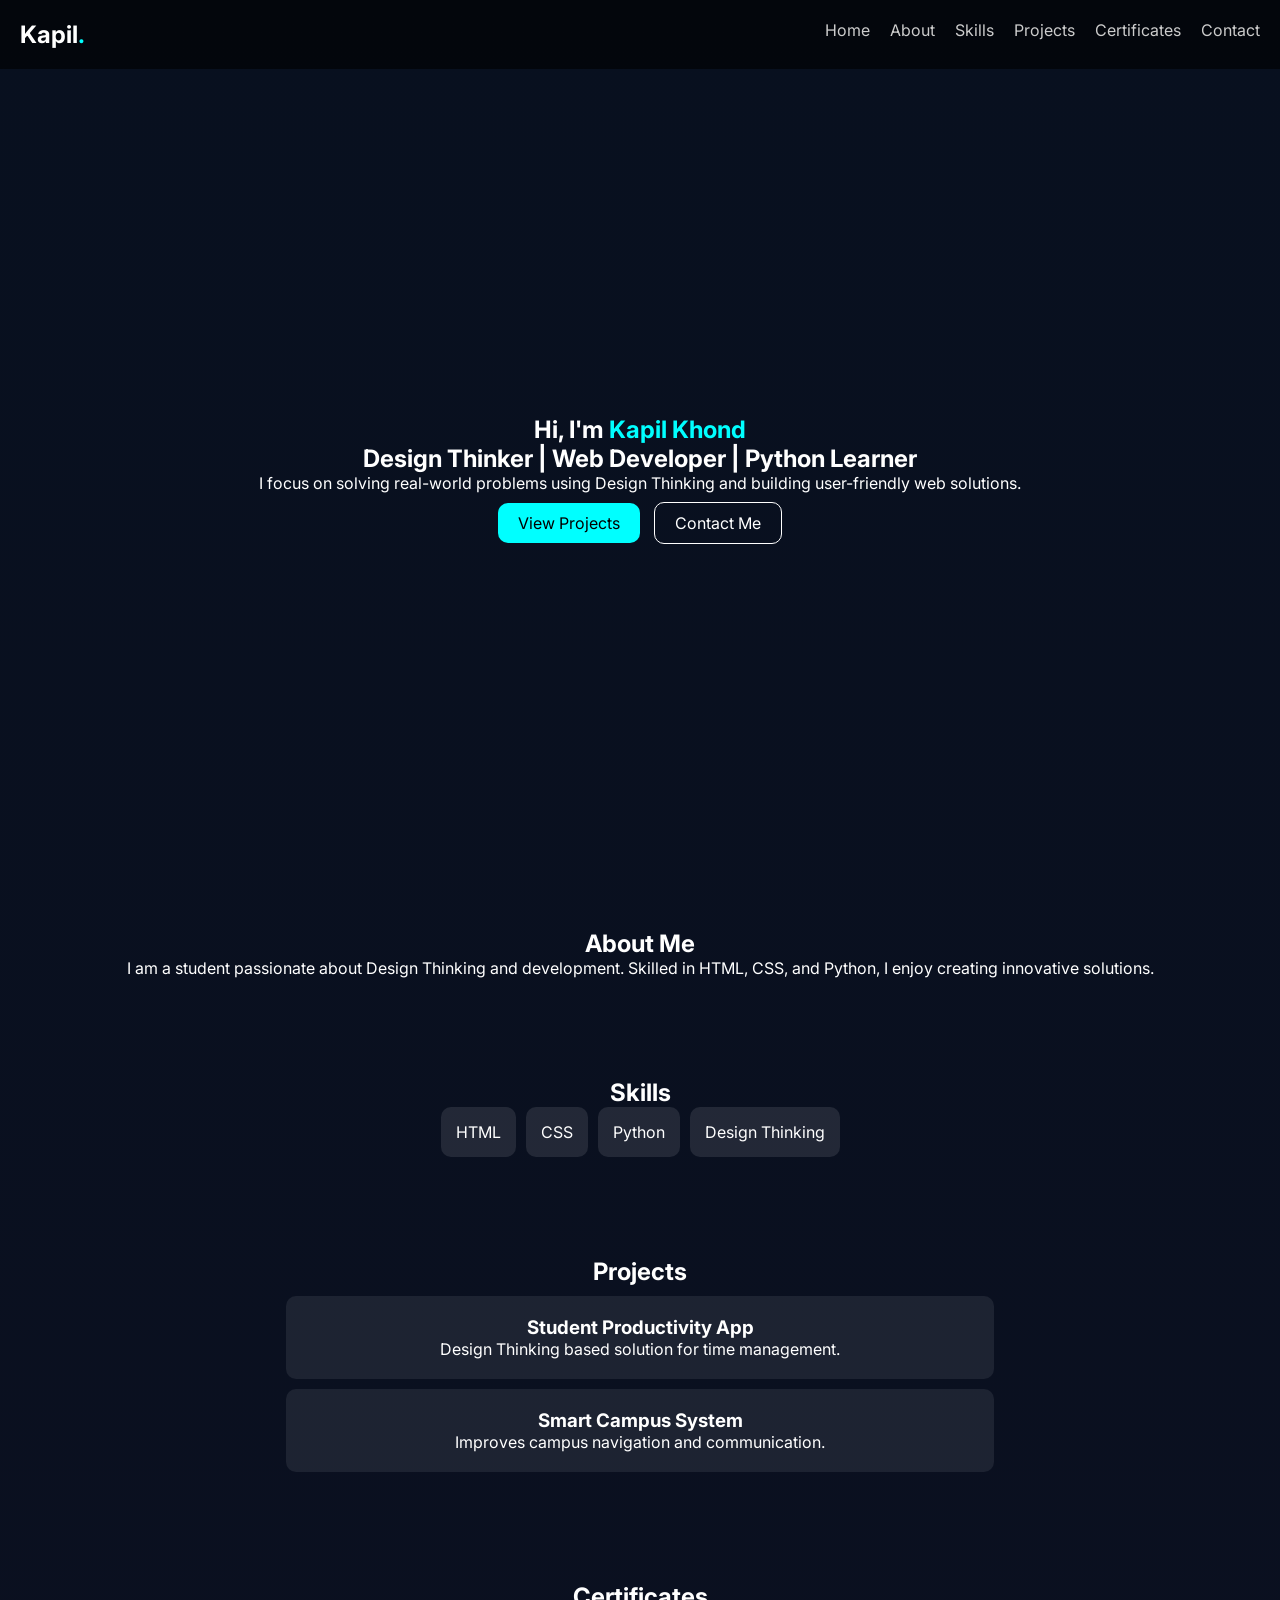
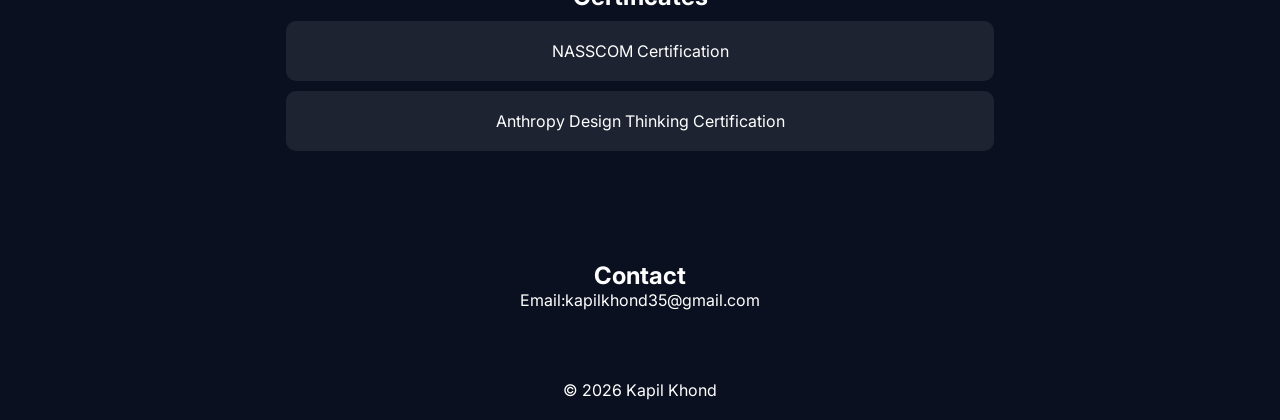
<file: index.html>
<!DOCTYPE html>
<html lang="en">
<head>
  <meta charset="UTF-8">
  <meta name="viewport" content="width=device-width, initial-scale=1.0">
  <title>Kapil Khond | Portfolio</title>

  <!-- Fonts & Icons -->
  <link href="https://fonts.googleapis.com/css2?family=Inter:wght@400;600;800&display=swap" rel="stylesheet">
  <link rel="stylesheet" href="style.css">
</head>

<body>

<!-- NAVBAR -->
<header>
  <nav class="navbar">
    <h2 class="logo">Kapil<span>.</span></h2>
    <ul>
      <li><a href="#home">Home</a></li>
      <li><a href="#about">About</a></li>
      <li><a href="#skills">Skills</a></li>
      <li><a href="#projects">Projects</a></li>
      <li><a href="#certificates">Certificates</a></li>
      <li><a href="#contact">Contact</a></li>
    </ul>
  </nav>
</header>

<!-- HERO -->
<section id="home" class="hero">
  <div class="hero-content">
    <h1>Hi, I'm <span>Kapil Khond</span></h1>
    <h2>Design Thinker | Web Developer | Python Learner</h2>
    <p>
      I focus on solving real-world problems using Design Thinking
      and building user-friendly web solutions.
    </p>

    <div class="buttons">
      <a href="#projects" class="btn primary">View Projects</a>
      <a href="#contact" class="btn secondary">Contact Me</a>
    </div>
  </div>
</section>

<!-- ABOUT -->
<section id="about">
  <h2>About Me</h2>
  <p>
    I am a student passionate about Design Thinking and development.
    Skilled in HTML, CSS, and Python, I enjoy creating innovative solutions.
  </p>
</section>

<!-- SKILLS -->
<section id="skills">
  <h2>Skills</h2>
  <div class="cards">
    <div class="card">HTML</div>
    <div class="card">CSS</div>
    <div class="card">Python</div>
    <div class="card">Design Thinking</div>
  </div>
</section>

<!-- PROJECTS -->
<section id="projects">
  <h2>Projects</h2>

  <div class="project-card">
    <h3>Student Productivity App</h3>
    <p>Design Thinking based solution for time management.</p>
  </div>

  <div class="project-card">
    <h3>Smart Campus System</h3>
    <p>Improves campus navigation and communication.</p>
  </div>
</section>

<!-- CERTIFICATES -->
<section id="certificates">
  <h2>Certificates</h2>

  <div class="project-card">
    <p>NASSCOM Certification</p>
  </div>

  <div class="project-card">
    <p>Anthropy Design Thinking Certification</p>
  </div>
</section>

<!-- CONTACT -->
<section id="contact">
  <h2>Contact</h2>
  <p>Email:kapilkhond35@gmail.com</p>
</section>

<footer>
  <p>© 2026 Kapil Khond</p>
</footer>

</body>
</html>
</file>
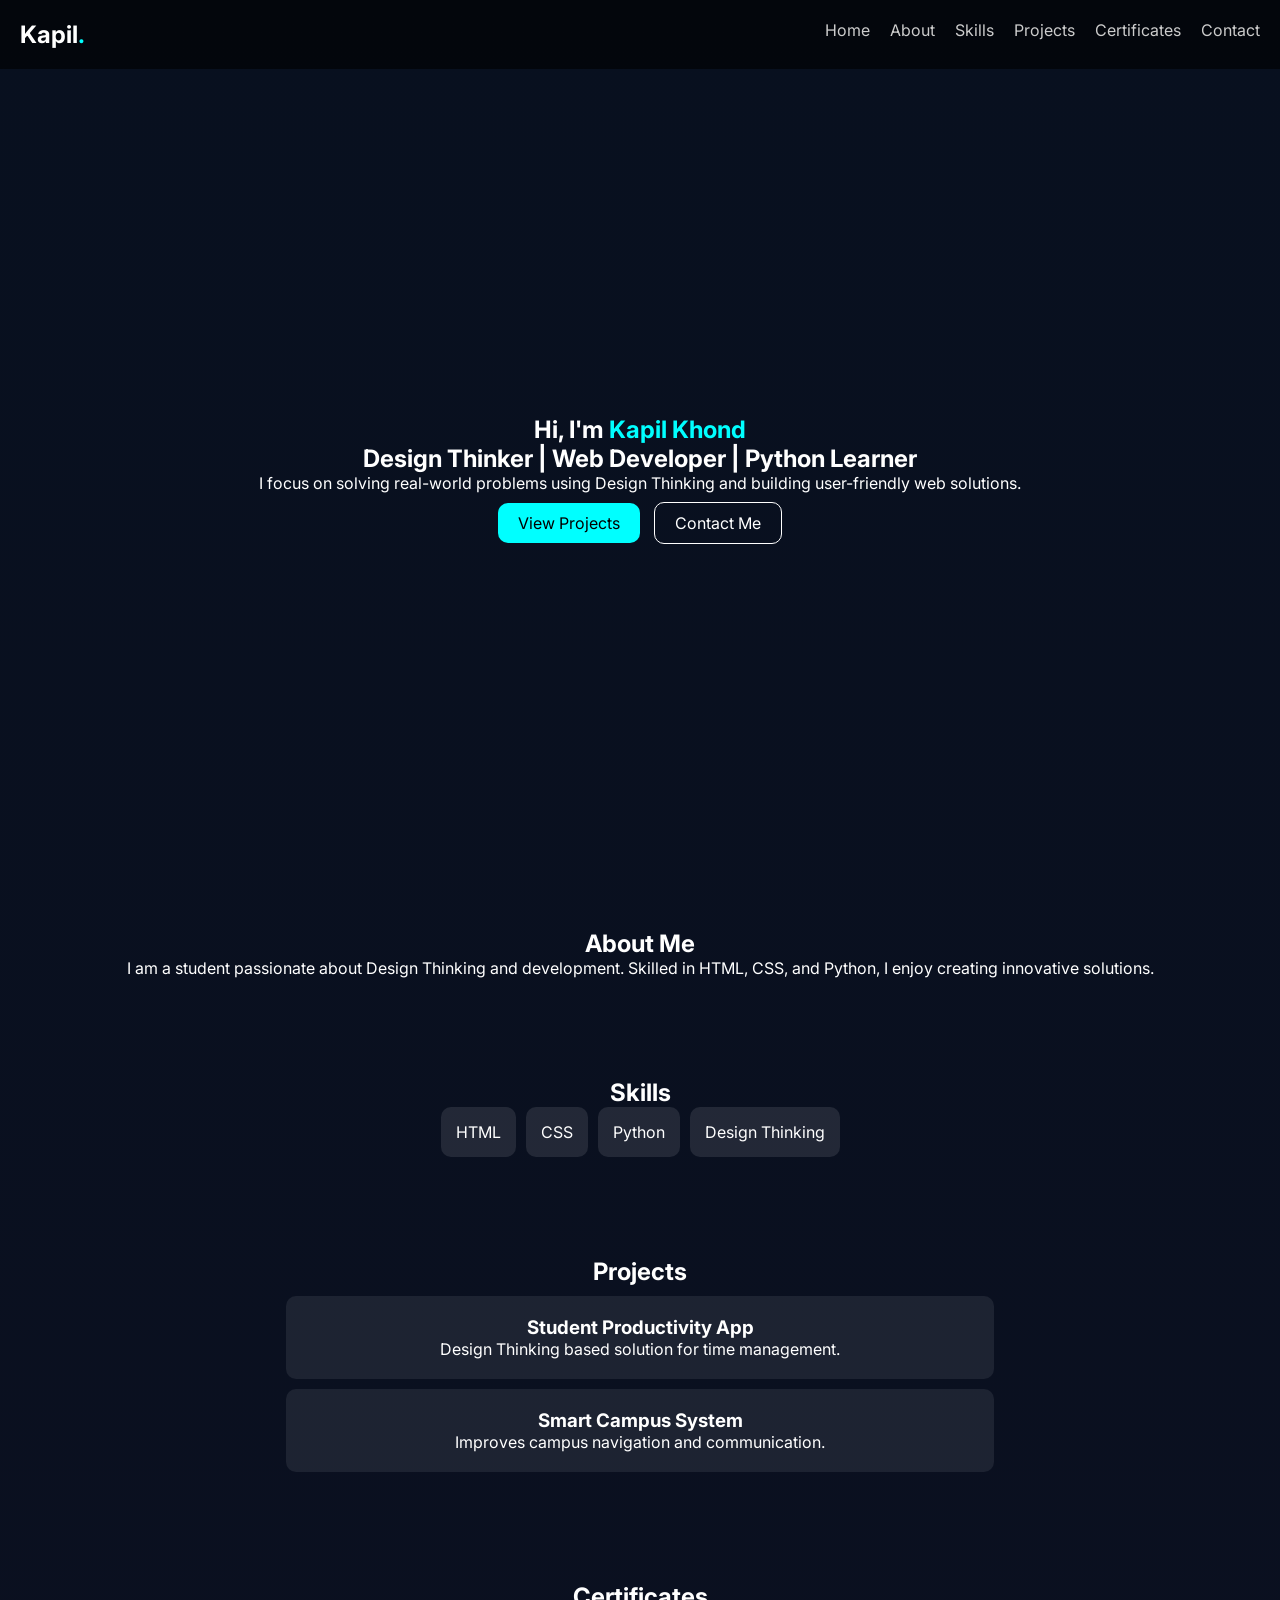
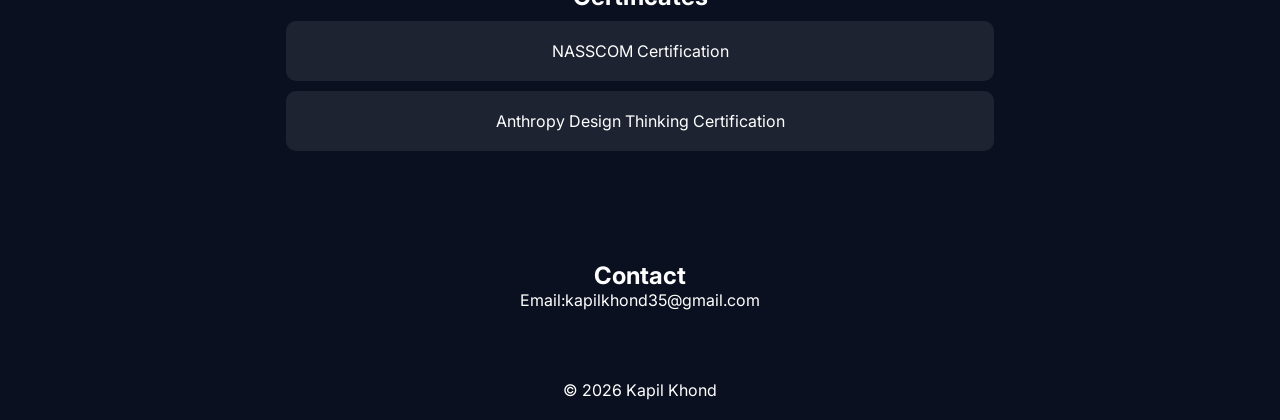
<file: index (1).html>
<!DOCTYPE html>
<html lang="en">
<head>
  <meta charset="UTF-8">
  <meta name="viewport" content="width=device-width, initial-scale=1.0">
  <title>Kapil Khond | Portfolio</title>

  <!-- Fonts & Icons -->
  <link href="https://fonts.googleapis.com/css2?family=Inter:wght@400;600;800&display=swap" rel="stylesheet">
  <link rel="stylesheet" href="style.css">
</head>

<body>

<!-- NAVBAR -->
<header>
  <nav class="navbar">
    <h2 class="logo">Kapil<span>.</span></h2>
    <ul>
      <li><a href="#home">Home</a></li>
      <li><a href="#about">About</a></li>
      <li><a href="#skills">Skills</a></li>
      <li><a href="#projects">Projects</a></li>
      <li><a href="#certificates">Certificates</a></li>
      <li><a href="#contact">Contact</a></li>
    </ul>
  </nav>
</header>

<!-- HERO -->
<section id="home" class="hero">
  <div class="hero-content">
    <h1>Hi, I'm <span>Kapil Khond</span></h1>
    <h2>Design Thinker | Web Developer | Python Learner</h2>
    <p>
      I focus on solving real-world problems using Design Thinking
      and building user-friendly web solutions.
    </p>

    <div class="buttons">
      <a href="#projects" class="btn primary">View Projects</a>
      <a href="#contact" class="btn secondary">Contact Me</a>
    </div>
  </div>
</section>

<!-- ABOUT -->
<section id="about">
  <h2>About Me</h2>
  <p>
    I am a student passionate about Design Thinking and development.
    Skilled in HTML, CSS, and Python, I enjoy creating innovative solutions.
  </p>
</section>

<!-- SKILLS -->
<section id="skills">
  <h2>Skills</h2>
  <div class="cards">
    <div class="card">HTML</div>
    <div class="card">CSS</div>
    <div class="card">Python</div>
    <div class="card">Design Thinking</div>
  </div>
</section>

<!-- PROJECTS -->
<section id="projects">
  <h2>Projects</h2>

  <div class="project-card">
    <h3>Student Productivity App</h3>
    <p>Design Thinking based solution for time management.</p>
  </div>

  <div class="project-card">
    <h3>Smart Campus System</h3>
    <p>Improves campus navigation and communication.</p>
  </div>
</section>

<!-- CERTIFICATES -->
<section id="certificates">
  <h2>Certificates</h2>

  <div class="project-card">
    <p>NASSCOM Certification</p>
  </div>

  <div class="project-card">
    <p>Anthropy Design Thinking Certification</p>
  </div>
</section>

<!-- CONTACT -->
<section id="contact">
  <h2>Contact</h2>
  <p>Email:kapilkhond35@gmail.com</p>
</section>

<footer>
  <p>© 2026 Kapil Khond</p>
</footer>

</body>
</html>
</file>
<file: style.css>
* {
  margin: 0;
  padding: 0;
  box-sizing: border-box;
  font-family: 'Inter', sans-serif;
}

body {
  background: linear-gradient(180deg, #08101f, #0b1020);
  color: #fff;
}

/* NAVBAR */
.navbar {
  display: flex;
  justify-content: space-between;
  padding: 20px;
  background: rgba(0,0,0,0.6);
}

.logo span {
  color: cyan;
}

.navbar ul {
  display: flex;
  list-style: none;
}

.navbar ul li {
  margin-left: 20px;
}

.navbar a {
  color: #ccc;
  text-decoration: none;
}

.navbar a:hover {
  color: white;
}

/* HERO */
.hero {
  height: 90vh;
  display: flex;
  align-items: center;
  justify-content: center;
  text-align: center;
}

.hero span {
  color: cyan;
}

.buttons {
  margin-top: 20px;
}

.btn {
  padding: 10px 20px;
  margin: 5px;
  border-radius: 10px;
  text-decoration: none;
}

.primary {
  background: cyan;
  color: black;
}

.secondary {
  border: 1px solid white;
  color: white;
}

/* SECTIONS */
section {
  padding: 50px;
  text-align: center;
}

/* CARDS */
.cards {
  display: flex;
  justify-content: center;
  gap: 10px;
}

.card {
  background: rgba(255,255,255,0.1);
  padding: 15px;
  border-radius: 10px;
}

/* PROJECT */
.project-card {
  background: rgba(255,255,255,0.08);
  margin: 10px auto;
  padding: 20px;
  width: 60%;
  border-radius: 10px;
}

/* FOOTER */
footer {
  text-align: center;
  padding: 20px;
}
</file>
